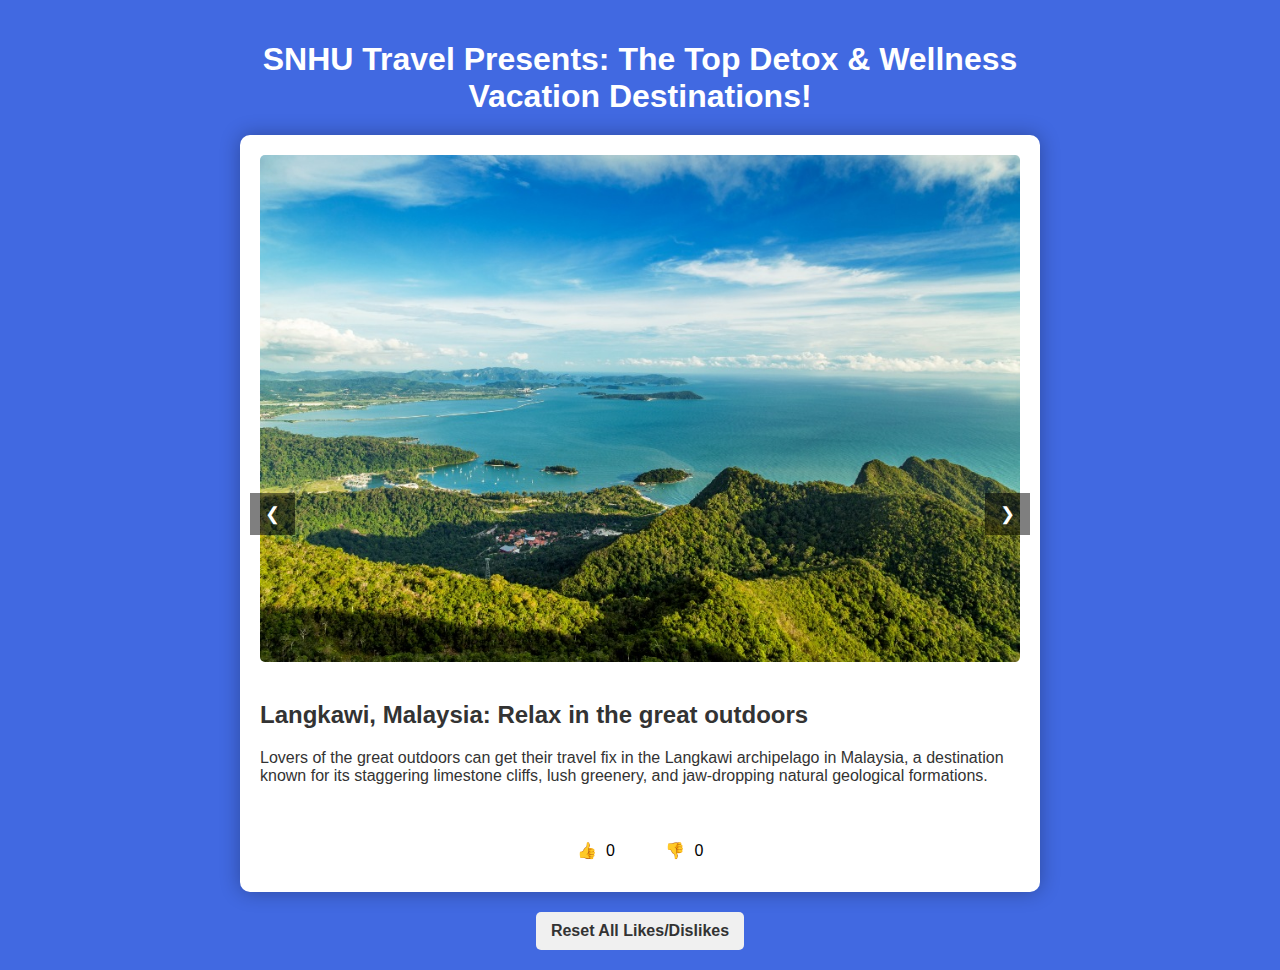
<file: Artifact One Software design and engineering/EnhancedArtifact1/Slideshow/index.html>
<!--
    index.html
    
    Programmer: Daniel Escobedo
    Contact: danielescobedo1122@gmail.com
    Date: 10/16/2024
    Version: 1.0
    
    Purpose:
    This HTML file creates a web-based slideshow of travel destinations.
    It displays images with accompanying text descriptions and allows navigation between slides.
    
    Features:
    - Responsive design for various screen sizes
    - Like/Dislike buttons for each destination
    - Reset functionality for likes/dislikes
      
-->
<!DOCTYPE html>
<html lang="en">
<head>
    <meta charset="UTF-8">
    <meta name="viewport" content="width=device-width, initial-scale=1.0">
    <title>SNHU Travel: Top Detox & Wellness Vacation Destinations</title>
    <!-- Link to external CSS file for styles -->
    <link rel="stylesheet" href="css/style.css">
</head>
<body>
    <!-- Main container for the slideshow application -->
    <div class="container">
        <!-- Title of the slideshow -->
        <h1>SNHU Travel Presents: The Top Detox & Wellness Vacation Destinations!</h1>

        <!-- Slideshow container -->
        <div class="slideshow-container">
            <!-- Container for all slides -->
            <div class="slides">
                <!-- Individual slide for Langkawi, Malaysia -->
                <div class="slide">
                    <img src="img/TestImage1.jpg" alt="Langkawi, Malaysia">
                    <div class="text">
                        <h2>Langkawi, Malaysia: Relax in the great outdoors</h2>
                        <p>Lovers of the great outdoors can get their travel fix in the Langkawi
                        archipelago in Malaysia, a destination known for its staggering
                        limestone cliffs, lush greenery, and jaw-dropping natural geological
                        formations.</p>
                    </div>
                    <!-- Like and dislike buttons for this slide -->
                    <div class="like-dislike-container">
                        <button class="like-btn">👍 <span class="like-count">0</span></button>
                        <button class="dislike-btn">👎 <span class="dislike-count">0</span></button>
                    </div>
                </div>

                <!-- Individual slide for Galle, Sri Lanka -->
                <div class="slide">
                    <img src="img/TestImage2.jpg" alt="Galle, Sri Lanka">
                    <div class="text">
                        <h2>Galle, Sri Lanka: Relax in historic luxury</h2>
                        <p>The city of Galle on the southwest coast of Sri Lanka is perfect for the
                        traveler looking for a little luxury and a spot of relaxation.</p>
                    </div>
                    <!-- Like and dislike buttons for this slide -->
                    <div class="like-dislike-container">
                        <button class="like-btn">👍 <span class="like-count">0</span></button>
                        <button class="dislike-btn">👎 <span class="dislike-count">0</span></button>
                    </div>
                </div>

                <!-- Individual slide for Bagan, Myanmar -->
                <div class="slide">
                    <img src="img/TestImage3.jpg" alt="Bagan, Myanmar">
                    <div class="text">
                        <h2>Bagan, Myanmar: High flying relaxation</h2>
                        <p>Travelers seeking remote adventure and laid-back discovery would be
                        correct in adding Bagan to their list of most relaxing places.</p>
                    </div>
                    <!-- Like and dislike buttons for this slide -->
                    <div class="like-dislike-container">
                        <button class="like-btn">👍 <span class="like-count">0</span></button>
                        <button class="dislike-btn">👎 <span class="dislike-count">0</span></button>
                    </div>
                </div>

                <!-- Individual slide for Nachi Falls, Japan -->
                <div class="slide">
                    <img src="img/TestImage4.jpg" alt="Nachi Falls, Japan">
                    <div class="text">
                        <h2>Nachi Falls, Japan: sacred and serene wonders</h2>
                        <p>The exquisite Nachi Falls in Japan are a magnificent sight to behold.
                        Hidden away in the Nachi Primeval Forest, the waterfall features an
                        incredible 133-meter drop.</p>
                    </div>
                    <!-- Like and dislike buttons for this slide -->
                    <div class="like-dislike-container">
                        <button class="like-btn">👍 <span class="like-count">0</span></button>
                        <button class="dislike-btn">👎 <span class="dislike-count">0</span></button>
                    </div>
                </div>

                <!-- Individual slide for Lake Bled, Slovenia -->
                <div class="slide">
                    <img src="img/TestImage5.jpg" alt="Lake Bled, Slovenia">
                    <div class="text">
                        <h2>Lake Bled, Slovenia: As peaceful and pretty as it looks</h2>
                        <p>Built in the 15th century, the church on Bled Island is a much-loved
                        landmark in Slovenia. This destination is every bit as charming (and
                        peaceful) as its picture suggests.</p>
                    </div>
                    <!-- Like and dislike buttons for this slide -->
                    <div class="like-dislike-container">
                        <button class="like-btn">👍 <span class="like-count">0</span></button>
                        <button class="dislike-btn">👎 <span class="dislike-count">0</span></button>
                    </div>
                </div>
            </div>

            <!-- Navigation buttons for the slideshow -->
            <button class="nav-button prev">❮</button>
            <button class="nav-button next">❯</button>
        </div>

        <!-- Reset button for likes/dislikes -->
        <div class="controls">
            <button class="reset-btn">Reset All Likes/Dislikes</button>
        </div>
    </div>

    <!-- Link to external JavaScript file -->
    <script src="js/app.js"></script>
</body>
</html>
</file>
<file: Artifact One Software design and engineering/EnhancedArtifact1/Slideshow/css/style.css>
/*Daniel Escobedo - Artifact 1 - SNHU CS 499 */

/* Global styles */
body {
    font-family: Arial, sans-serif;
    margin: 0;
    padding: 0;
    background-color: #4169E1; /* Royal Blue */
    color: #fff;
    display: flex;
    justify-content: center;
    align-items: center;
    min-height: 100vh;
}

/* Main container styles */
.container {
    max-width: 800px;
    width: 100%;
    padding: 20px;
}

/* Title styles */
h1 {
    text-align: center;
    margin-bottom: 20px;
}

/* Slideshow container styles */
.slideshow-container {
    position: relative;
    background-color: #fff;
    border-radius: 10px;
    overflow: hidden;
    box-shadow: 0 0 20px rgba(0, 0, 0, 0.3);
}

/* Slides container styles */
.slides {
    display: flex;
    transition: transform 0.5s ease-in-out;
}

/* Individual slide styles */
.slide {
    flex: 0 0 100%;
    padding: 20px;
    box-sizing: border-box;
}

/* Slide image styles */
.slide img {
    width: 100%;
    height: auto;
    border-radius: 5px;
}

/* Slide text styles */
.text {
    padding: 15px 0;
    color: #333;
}

/* Navigation button styles */
.nav-button {
    position: absolute;
    top: 50%;
    transform: translateY(-50%);
    background-color: rgba(0, 0, 0, 0.5);
    color: white;
    border: none;
    padding: 10px 15px;
    cursor: pointer;
    font-size: 18px;
    transition: background-color 0.3s;
    z-index: 10;
}

.nav-button:hover {
    background-color: rgba(0, 0, 0, 0.8);
}

.prev {
    left: 10px;
}

.next {
    right: 10px;
}

/* Controls container styles */
.controls {
    margin-top: 20px;
    display: flex;
    justify-content: center;
}

/* Like/dislike container styles */
.like-dislike-container {
    display: flex;
    justify-content: center;
    gap: 20px;
    margin-top: 15px;
}

/* Like, dislike, and reset button styles */
.like-btn, .dislike-btn, .reset-btn {
    background-color: #fff;
    border: none;
    padding: 10px 15px;
    cursor: pointer;
    font-size: 16px;
    border-radius: 5px;
    transition: background-color 0.3s;
}

.like-btn:hover, .dislike-btn:hover, .reset-btn:hover {
    background-color: #e0e0e0;
}

.like-count, .dislike-count {
    margin-left: 5px;
}

.reset-btn {
    background-color: #f0f0f0;
    color: #333;
    font-weight: bold;
}
</file>
